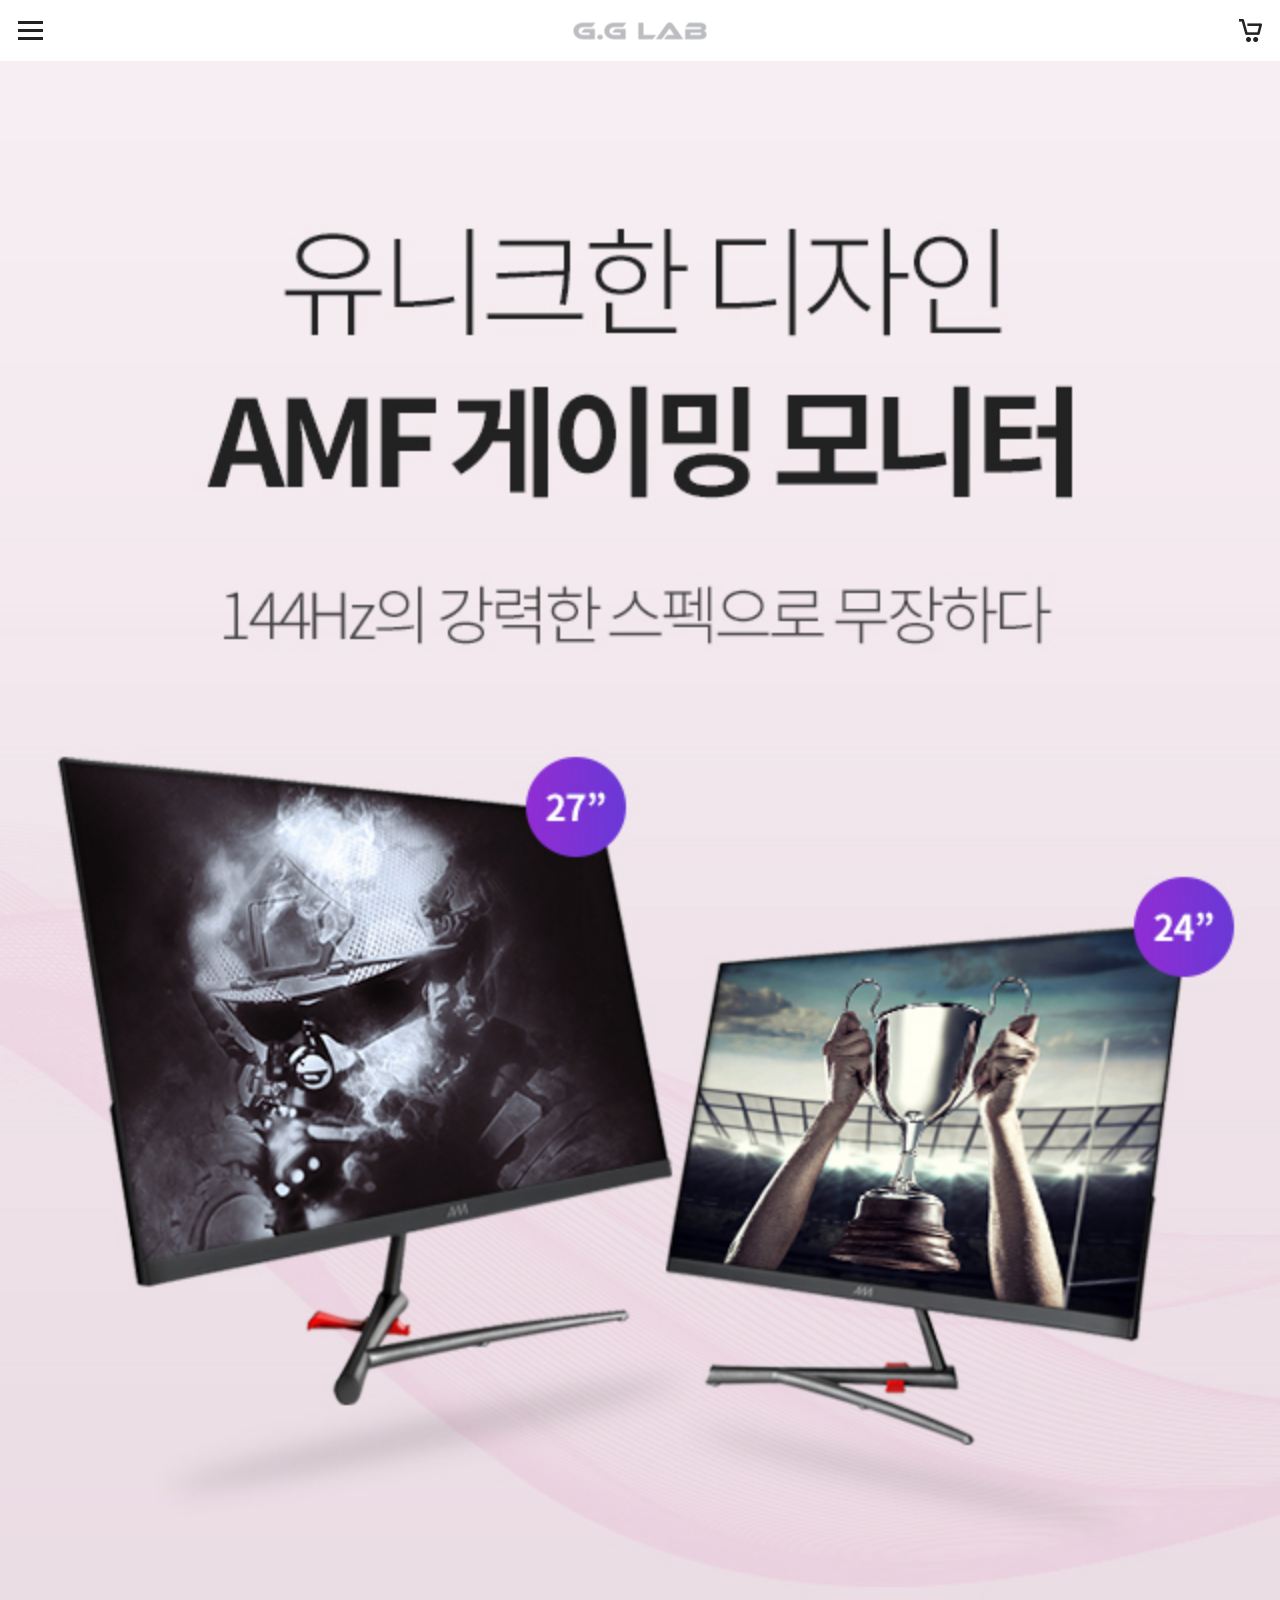
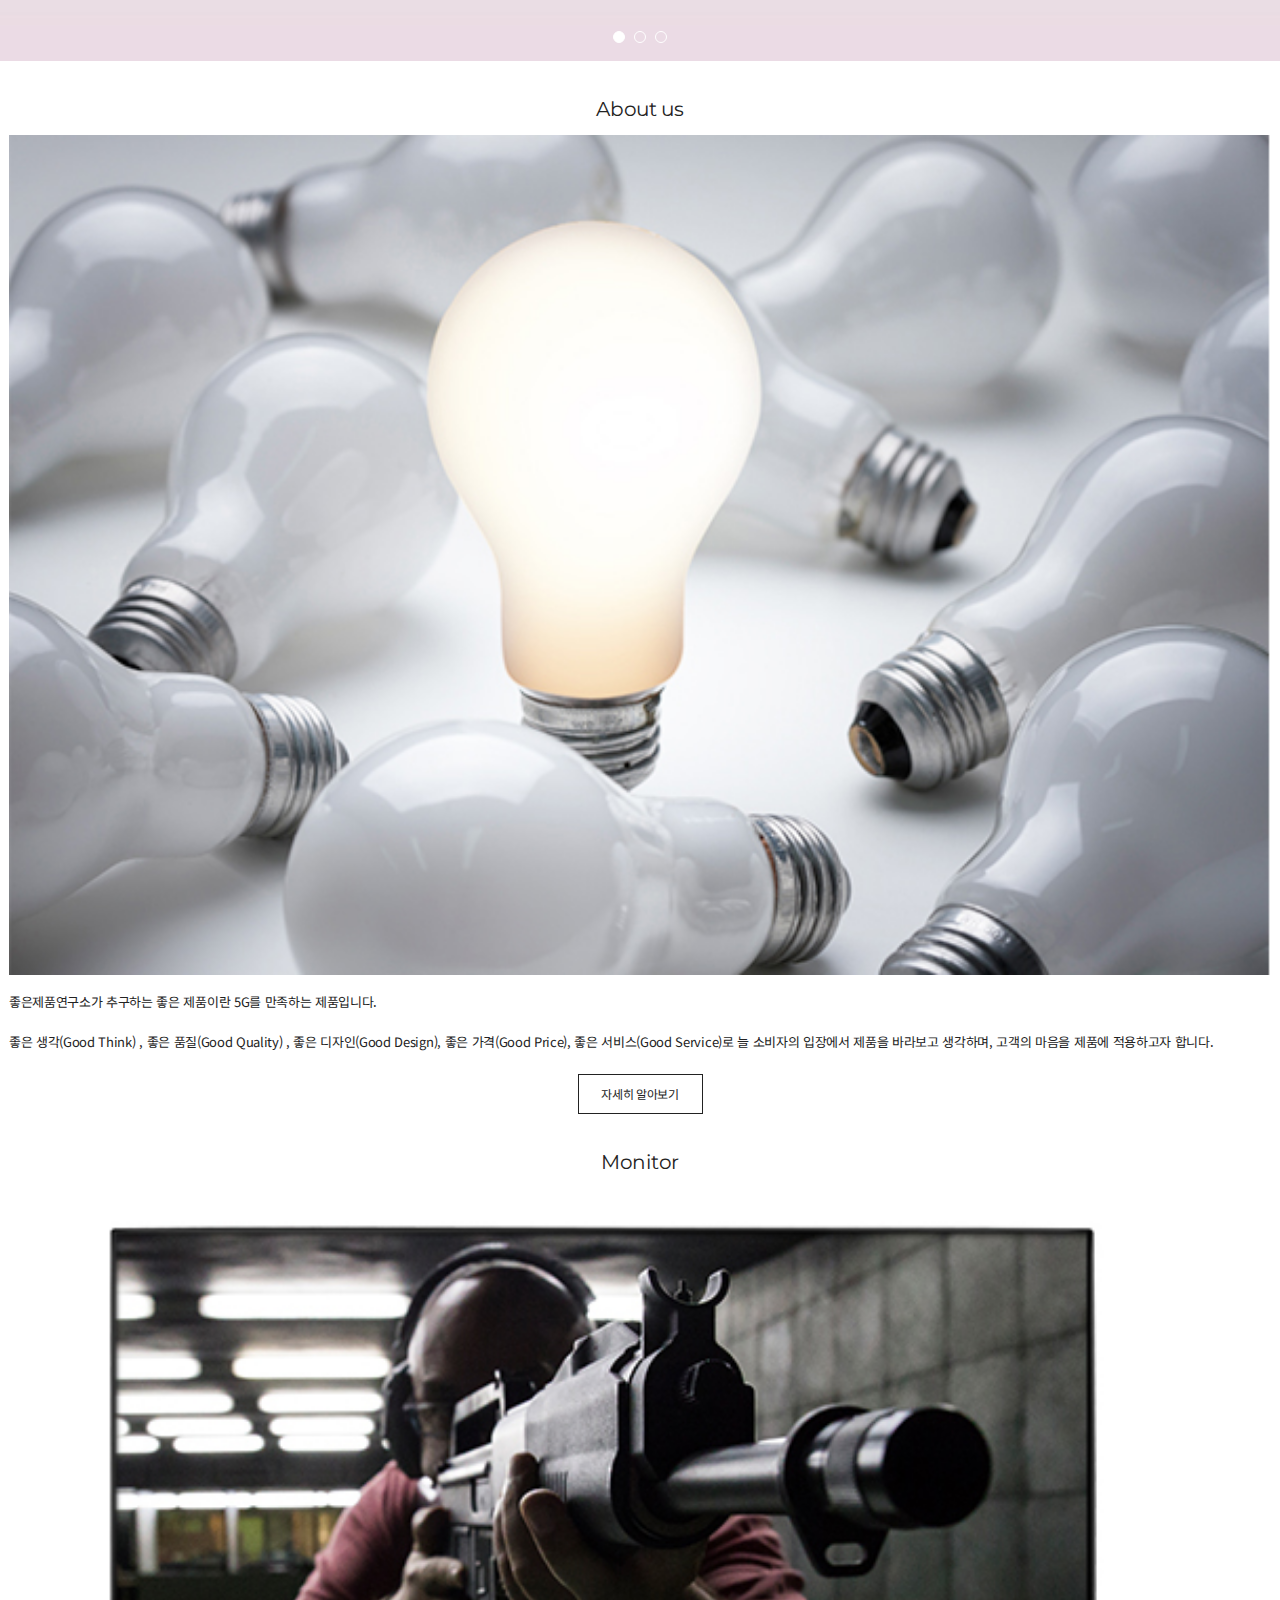
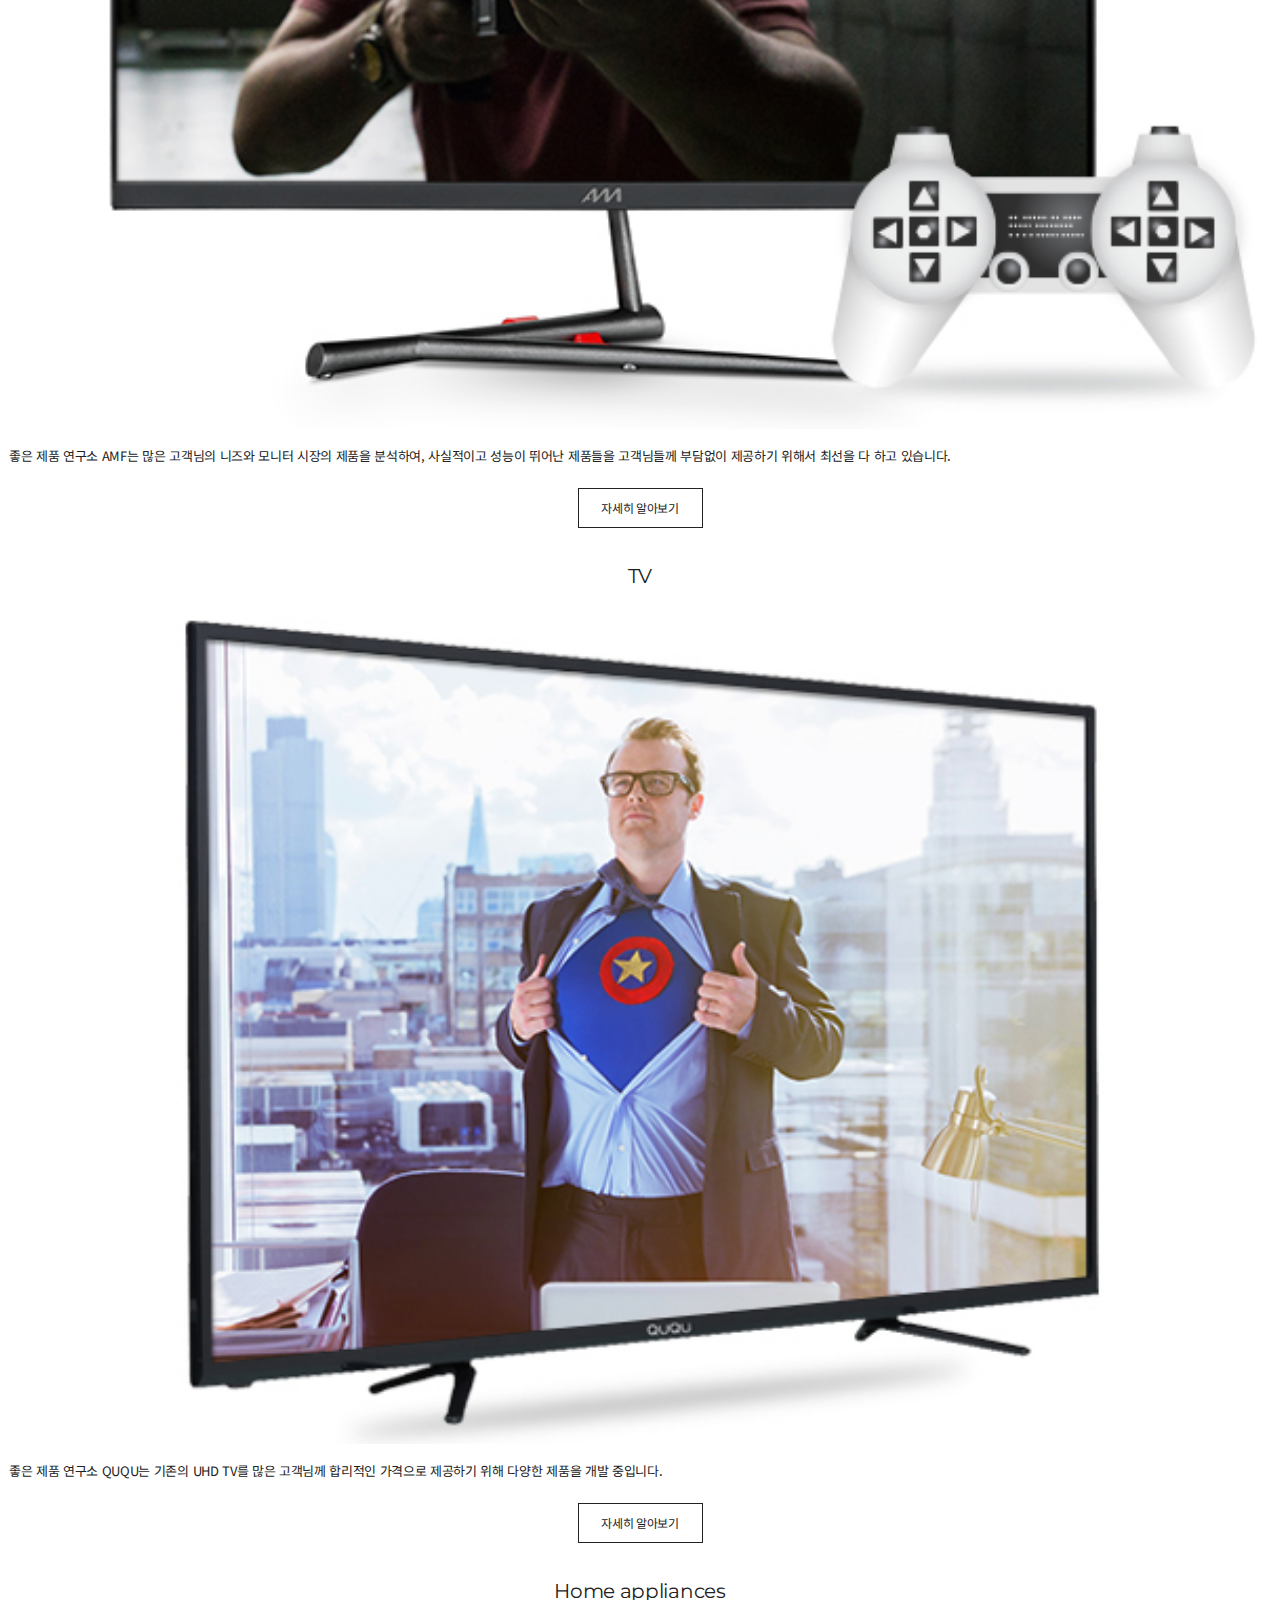
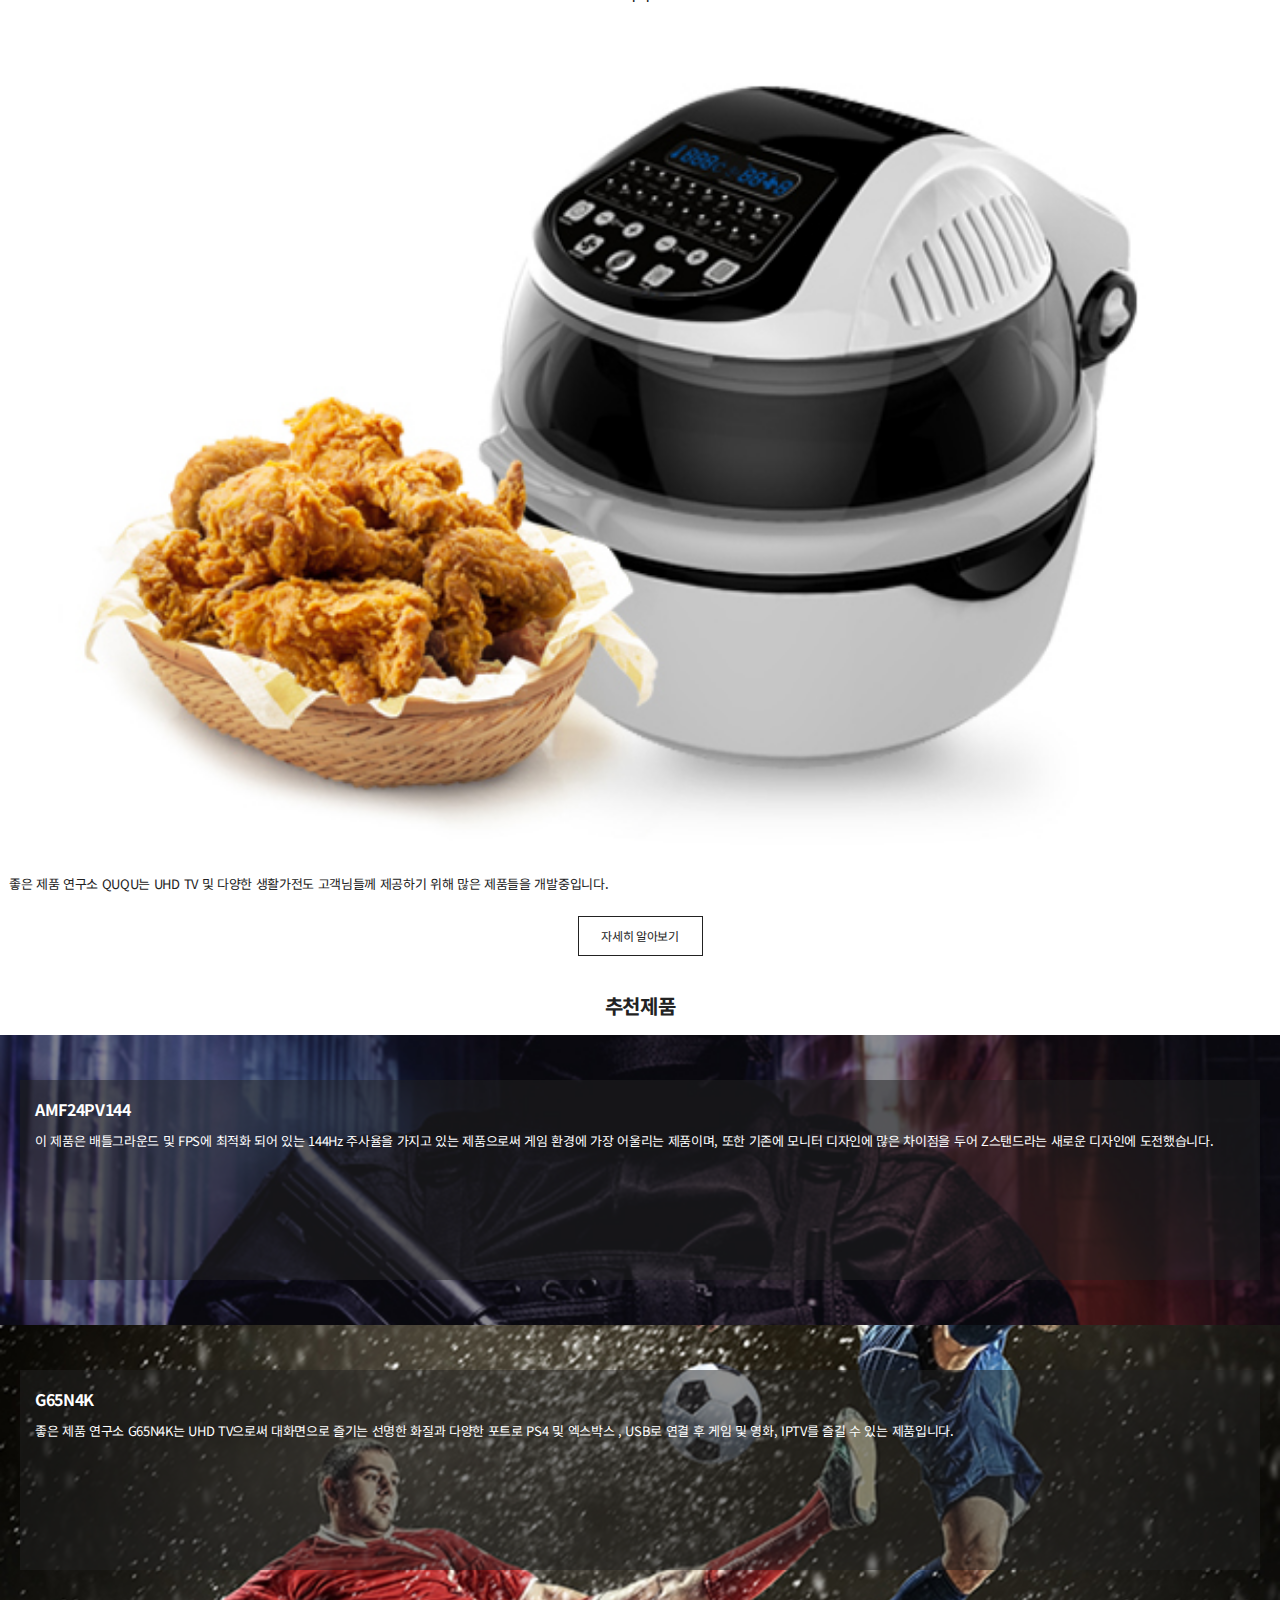
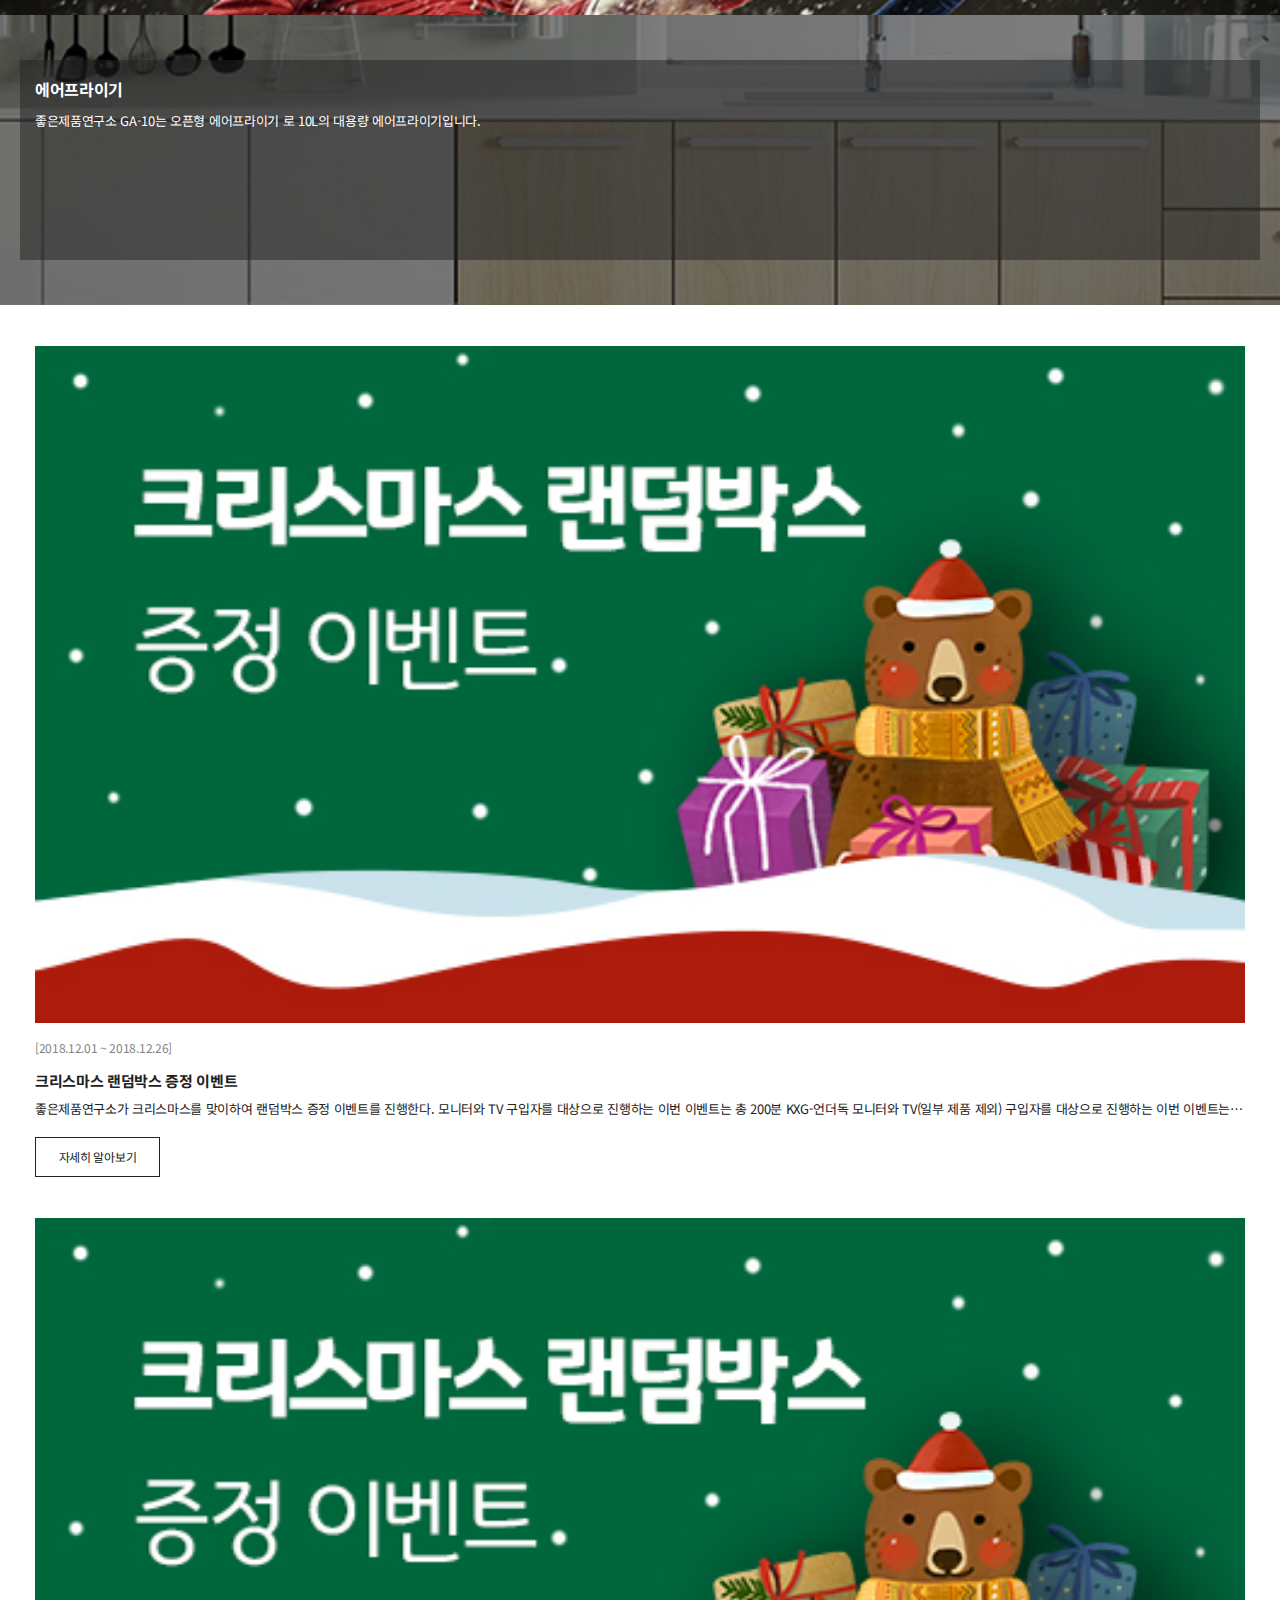
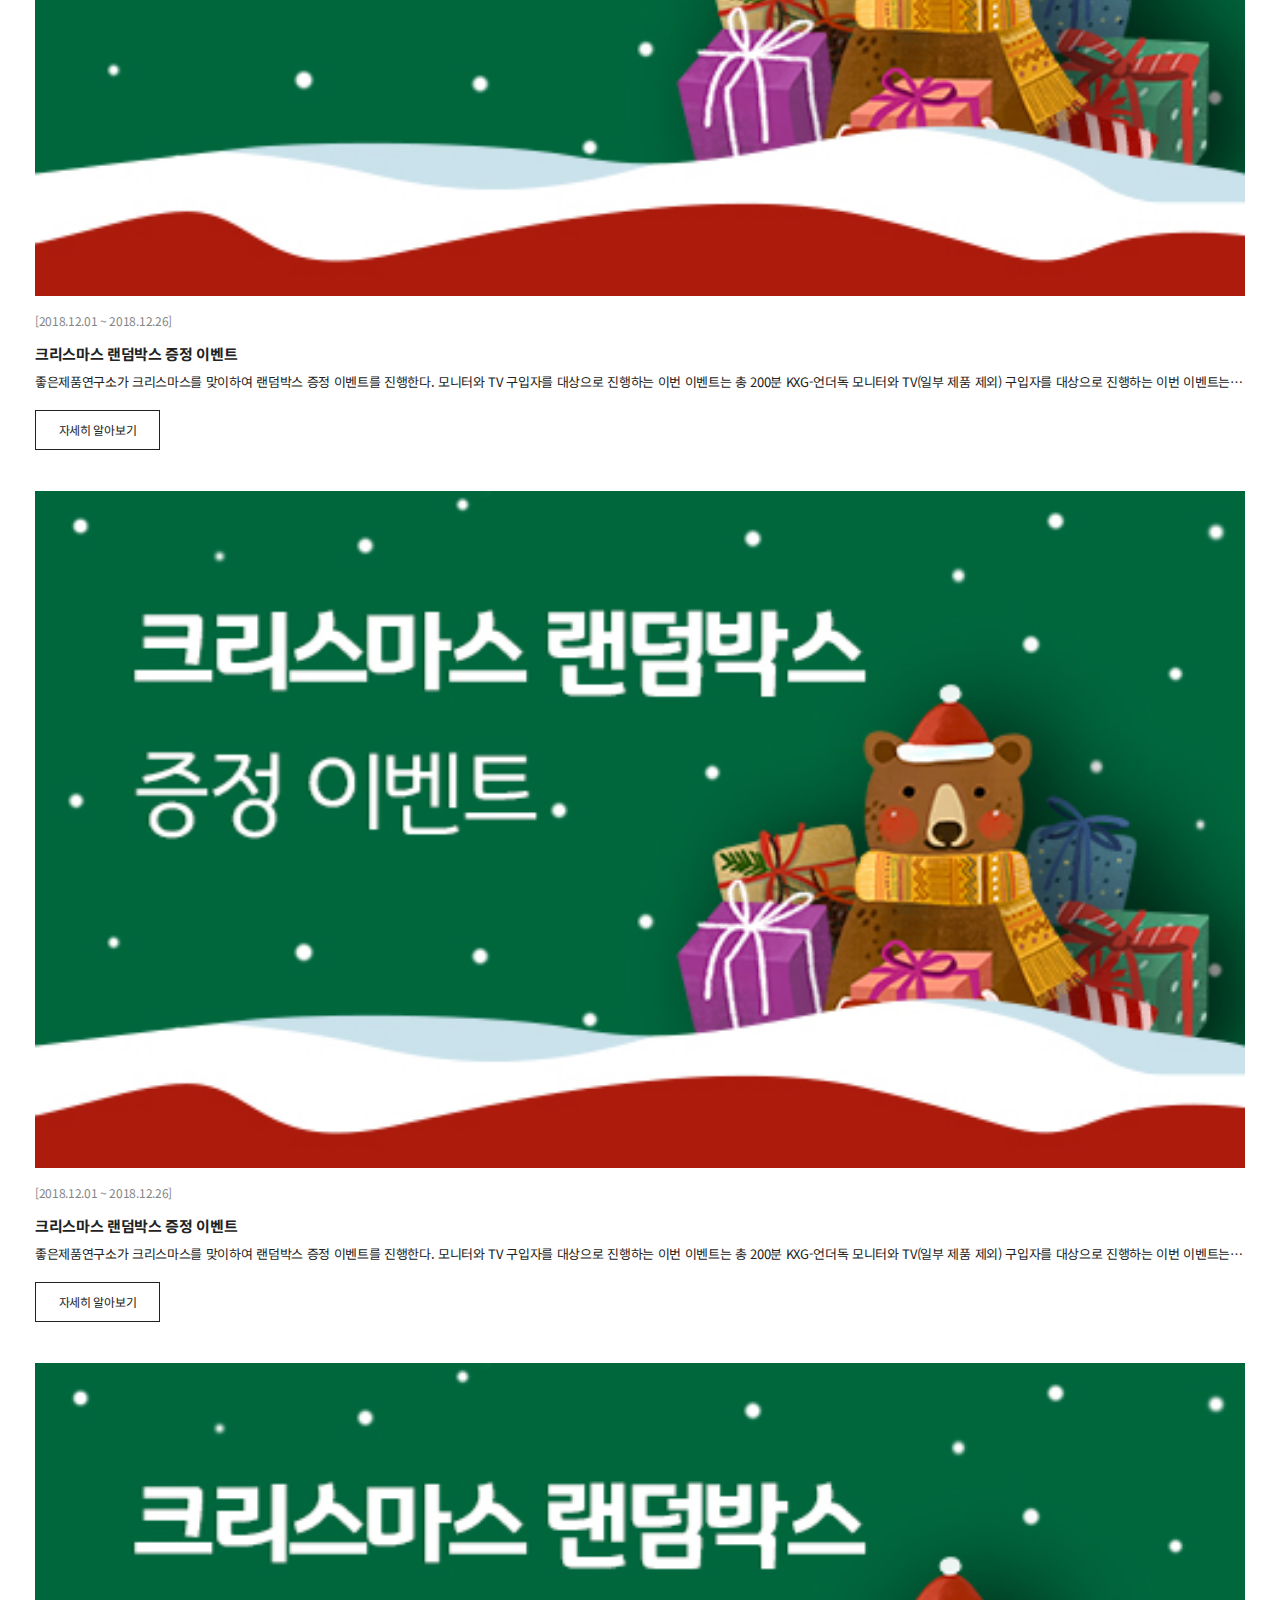
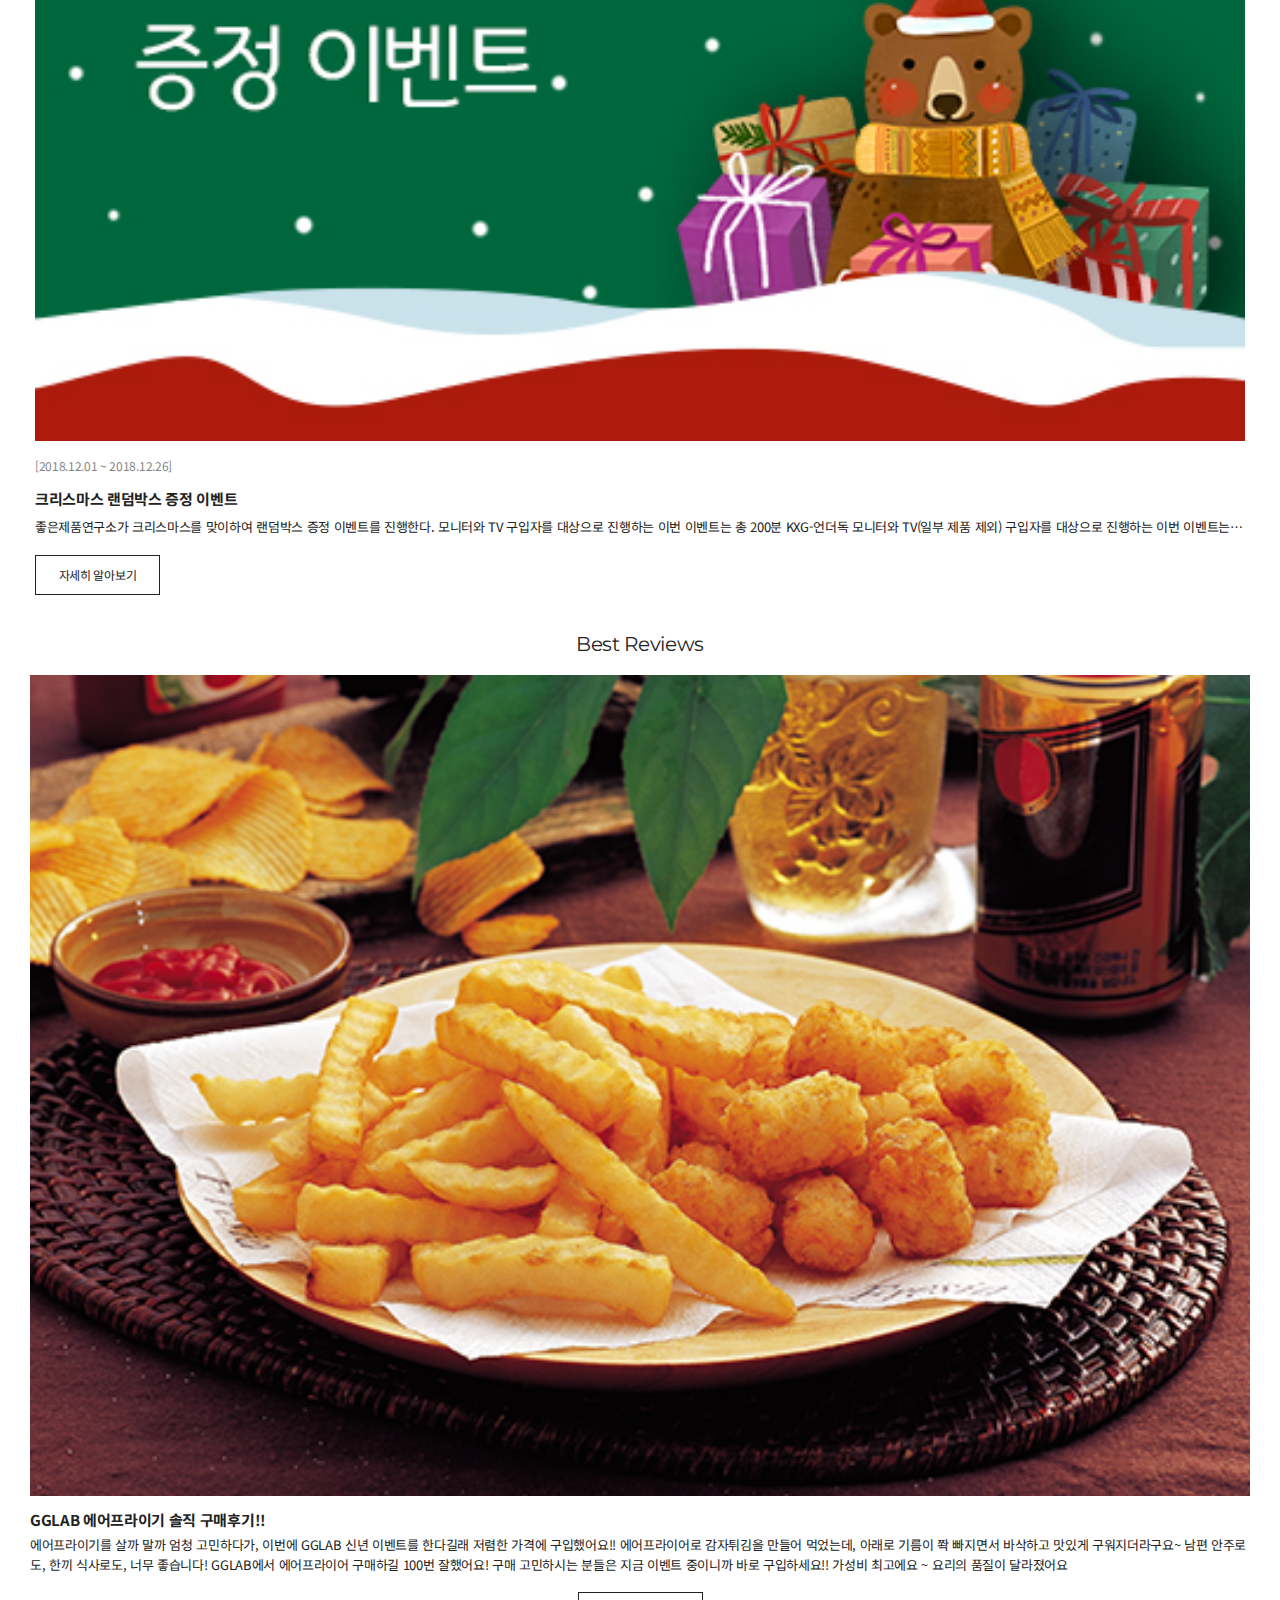
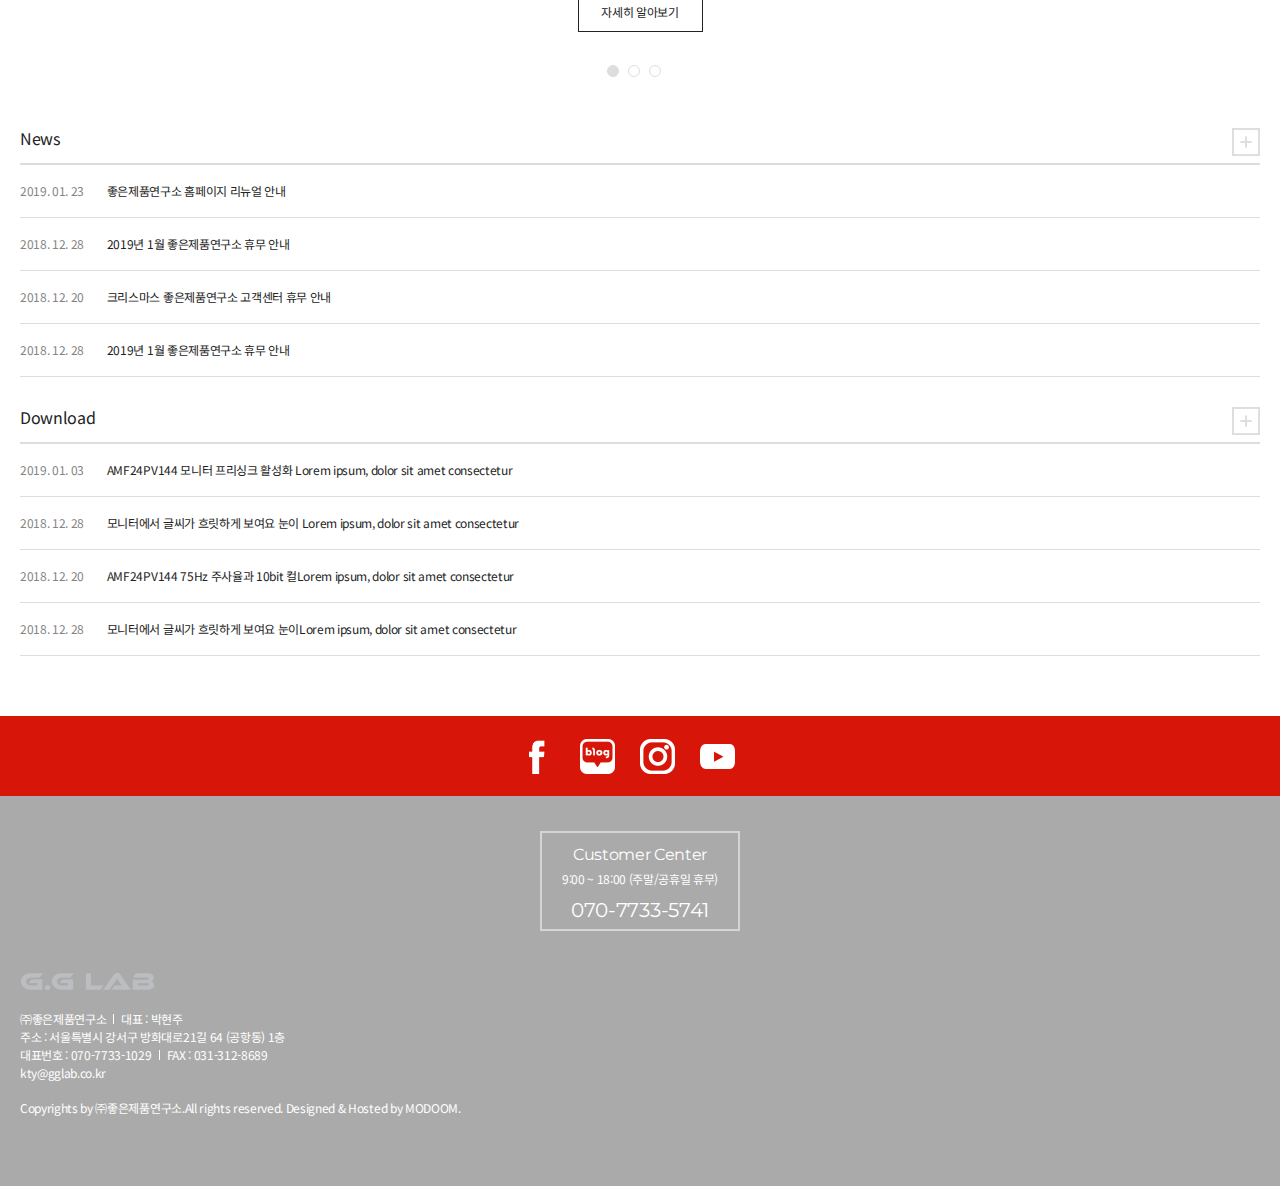
<file: mobile/index.html>
<!DOCTYPE html>
<html lang="ko">
<head>
    <meta charset="UTF-8">
    <meta http-equiv="X-UA-Compatible" content="IE=edge">
    <meta name="viewport" content="width=device-width, initial-scale=1.0">
    <title>Document</title>
    <link rel="stylesheet" href="./assets/css/style.css">
    <link rel="shortcut icon" href="./assets/images/favicon.png">
</head>
<body>
    <div class="wrapper">
        <header class="header">
                <h1 class="logo"><a href=""><span class="blind">G.G Lab</span></a></h1>
                <a href="" class="link-menu"><span class="blind">전체메뉴 보기</span></a>
                <a href="" class="link-cart"><span class="blind">장바구니 바로가기</span></a>
        </header>
        
        <main class="containers">
                <section class="sc-visual">
                    <span class="blind">메인슬라이드 이미지</span>
                <a href="" class="link-image">
                    <img src="./assets/images/m-main-image.jpg" alt="">
                </a>
                <div class="pagination">
                    <span class="bullet active"></span>
                    <span class="bullet"></span>
                    <span class="bullet"></span>
                </div>
            </section>

            <div class="inner">
                <section class="sc-intro">
                    <h2 class="blind">G.G Lab 소개</h2>
                    <div class="group-content">
                        <h3 class="sc-title">About us</h3>
                        <div class="img-box">
                            <img src="./assets/images/m-sc-intro1.jpg" alt="">
                        </div>
                        <div class="info-box">
                            <p class="desc">
                                좋은제품연구소가 추구하는 좋은 제품이란 5G를 만족하는 제품입니다.<br><br>좋은 생각(Good Think) , 좋은 품질(Good Quality) , 좋은 디자인(Good Design), 좋은 가격(Good Price), 좋은 서비스(Good Service)로 늘 소비자의 입장에서 제품을 바라보고 생각하며, 고객의 마음을 제품에 적용하고자 합니다.</p>
                                <a href="" class="link-detail">자세히 알아보기</a>
                        </div>
                    </div>
                    <div class="group-content">
                        <h3 class="sc-title">Monitor</h3>
                        <div class="img-box">
                            <img src="./assets/images/m-sc-intro2.jpg" alt="">
                        </div>
                        <div class="info-box">
                            <p class="desc">
                                좋은 제품 연구소 AMF는 많은 고객님의 니즈와 모니터 시장의 제품을 분석하여, 사실적이고 성능이 뛰어난 제품들을 고객님들께 부담없이 제공하기 위해서 최선을 다 하고 있습니다.</p>
                                <a href="" class="link-detail">자세히 알아보기</a>
                        </div>
                    </div>
                    <div class="group-content">
                        <h3 class="sc-title">TV</h3>
                        <div class="img-box">
                            <img src="./assets/images/m-sc-intro3.jpg" alt="">
                        </div>
                        <div class="info-box">
                            <p class="desc">
                                좋은 제품 연구소 QUQU는 기존의 UHD TV를 많은 고객님께 합리적인 가격으로 제공하기 위해 다양한 제품을 개발 중입니다.</p>
                                <a href="" class="link-detail">자세히 알아보기</a>
                        </div>
                    </div>
                    <div class="group-content">
                        <h3 class="sc-title">Home appliances</h3>
                        <div class="img-box">
                            <img src="./assets/images/m-sc-intro4.jpg" alt="">
                        </div>
                        <div class="info-box">
                            <p class="desc">
                                좋은 제품 연구소 QUQU는 UHD TV 및 다양한 생활가전도 고객님들께 제공하기 위해 많은 제품들을 개발중입니다. </p>
                                <a href="" class="link-detail">자세히 알아보기</a>
                        </div>
                    </div>
                </section>
            </div>

            <section class="sc-recommend">
                <h2 class="sc-title">추천제품</h2>
                <div class="group-content monitor">
                    <div class="inner">
                        <div class="info-box">
                            <h3 class="title">AMF24PV144</h3>
                            <p class="desc">이 제품은 배틀그라운드 및 FPS에 최적화 되어 있는 144Hz 주사율을 가지고 있는 제품으로써 게임 환경에 가장 어울리는 제품이며, 또한 기존에 모니터 디자인에 많은 차이점을 두어 Z스탠드라는 새로운 디자인에 도전했습니다.</p>
                        </div>
                    </div>
                </div>
                <div class="group-content tv">
                    <div class="inner">
                        <div class="info-box">
                            <h3 class="title">G65N4K</h3>
                            <p class="desc">좋은  제품 연구소 G65N4K는 UHD TV으로써 대화면으로 즐기는 선명한 화질과 다양한 포트로 PS4 및 엑스박스 , USB로 연결 후 게임 및 영화, IPTV를 즐길 수 있는 제품입니다.</p>
                        </div>
                    </div>
                </div>
                <div class="group-content air">
                    <div class="inner">
                        <div class="info-box">
                            <h3 class="title">에어프라이기</h3>
                            <p class="desc">좋은제품연구소 GA-10는 오픈형 에어프라이기 로 10L의 대용량 에어프라이기입니다.</p>
                        </div>
                    </div>
                </div>
            </section>

            <div class="inner">
                <section class="sc-event">
                    <h2 class="blind">이벤트</h2>
                    <ul class="event-list">
                        <li class="event-item">
                            <a href="" class="link-event">
                                <div class="img-box">
                                    <img src="./assets/images/m-sc-event-image.jpg" alt="">
                                </div>
                                <div class="info-box">
                                    <em class="term">[2018.12.01 ~ 2018.12.26]</em>
                                    <strong class="title">크리스마스 랜덤박스 증정 이벤트</strong>
                                    <p class="desc">좋은제품연구소가 크리스마스를 맞이하여 랜덤박스 증정 이벤트를 진행한다.  모니터와 TV 구입자를 대상으로 진행하는 이번 이벤트는 총 200분
                                        KXG-언더독 모니터와 TV(일부 제품 제외) 구입자를 대상으로 진행하는 이번 이벤트는 총 200분에게 커브드 모니터, 언더독 게이밍 체어, 블루투스 이어폰, 게이밍 스툴, QX260 번지, 게이밍 장패드를 랜덤박스를 통해 증정한다.</p>
                                </div>
                                <span class="link-detail">자세히 알아보기</span>
                            </a>
                        </li>
                        <li class="event-item">
                            <a href="" class="link-event">
                                <div class="img-box">
                                    <img src="./assets/images/m-sc-event-image.jpg" alt="">
                                </div>
                                <div class="info-box">
                                    <em class="term">[2018.12.01 ~ 2018.12.26]</em>
                                    <strong class="title">크리스마스 랜덤박스 증정 이벤트</strong>
                                    <p class="desc">좋은제품연구소가 크리스마스를 맞이하여 랜덤박스 증정 이벤트를 진행한다.  모니터와 TV 구입자를 대상으로 진행하는 이번 이벤트는 총 200분
                                        KXG-언더독 모니터와 TV(일부 제품 제외) 구입자를 대상으로 진행하는 이번 이벤트는 총 200분에게 커브드 모니터, 언더독 게이밍 체어, 블루투스 이어폰, 게이밍 스툴, QX260 번지, 게이밍 장패드를 랜덤박스를 통해 증정한다.</p>
                                </div>
                                <span class="link-detail">자세히 알아보기</span>
                            </a>
                        </li>
                        <li class="event-item">
                            <a href="" class="link-event">
                                <div class="img-box">
                                    <img src="./assets/images/m-sc-event-image.jpg" alt="">
                                </div>
                                <div class="info-box">
                                    <em class="term">[2018.12.01 ~ 2018.12.26]</em>
                                    <strong class="title">크리스마스 랜덤박스 증정 이벤트</strong>
                                    <p class="desc">좋은제품연구소가 크리스마스를 맞이하여 랜덤박스 증정 이벤트를 진행한다.  모니터와 TV 구입자를 대상으로 진행하는 이번 이벤트는 총 200분
                                        KXG-언더독 모니터와 TV(일부 제품 제외) 구입자를 대상으로 진행하는 이번 이벤트는 총 200분에게 커브드 모니터, 언더독 게이밍 체어, 블루투스 이어폰, 게이밍 스툴, QX260 번지, 게이밍 장패드를 랜덤박스를 통해 증정한다.</p>
                                </div>
                                <span class="link-detail">자세히 알아보기</span>
                            </a>
                        </li>
                        <li class="event-item">
                            <a href="" class="link-event">
                                <div class="img-box">
                                    <img src="./assets/images/m-sc-event-image.jpg" alt="">
                                </div>
                                <div class="info-box">
                                    <em class="term">[2018.12.01 ~ 2018.12.26]</em>
                                    <strong class="title">크리스마스 랜덤박스 증정 이벤트</strong>
                                    <p class="desc">좋은제품연구소가 크리스마스를 맞이하여 랜덤박스 증정 이벤트를 진행한다.  모니터와 TV 구입자를 대상으로 진행하는 이번 이벤트는 총 200분
                                        KXG-언더독 모니터와 TV(일부 제품 제외) 구입자를 대상으로 진행하는 이번 이벤트는 총 200분에게 커브드 모니터, 언더독 게이밍 체어, 블루투스 이어폰, 게이밍 스툴, QX260 번지, 게이밍 장패드를 랜덤박스를 통해 증정한다.</p>
                                </div>
                                <span class="link-detail">자세히 알아보기</span>
                            </a>
                        </li>
                    </ul>
                </section>
                <section class="sc-review">
                    <h2 class="sc-title">Best Reviews</h2>
                    <div class="wrap">
                        <div class="img-box">
                            <img src="./assets/images/m-sc-review-image.jpg" alt="">
                        </div>
                        <div class="info-box">
                            <strong class="title">GGLAB 에어프라이기 솔직 구매후기!!</strong>
                            <p class="desc">에어프라이기를 살까 말까 엄청 고민하다가, 이번에 GGLAB 신년 이벤트를 한다길래 저렴한 가격에 구입했어요!! 에어프라이어로 감자튀김을 만들어 먹었는데, 아래로 기름이 쫙 빠지면서 바삭하고 맛있게 구워지더라구요~ 남편 안주로도, 한끼 식사로도, 너무 좋습니다! GGLAB에서 에어프라이어 구매하길 100번 잘했어요! 구매 고민하시는 분들은 지금 이벤트
                                중이니까 바로 구입하세요!! 가성비 최고에요 ~ 요리의 품질이 달라졌어요</p>
                                <a href="" class="link-detail">자세히 알아보기</a>
                            </div>
                            <div class="pagination">
                                <span class="bullet active"></span>
                                <span class="bullet"></span>
                                <span class="bullet"></span>
                            </div>
                    </div>
                </section>
                
                <section class="sc-board">
                    <h2 class="title">News</h2>
                    <ul class="board-list">
                        <li class="board-item">
                            <a href="">
                                <span class="date">2019. 01. 23</span>
                                <span class="text">좋은제품연구소 홈페이지 리뉴얼 안내</span>
                            </a>
                        </li>
                        <li class="board-item">
                            <a href="">
                                <span class="date">2018. 12. 28</span>
                                <span class="text">2019년 1월 좋은제품연구소 휴무 안내</span>
                            </a>
                        </li>
                        <li class="board-item">
                            <a href="">
                                <span class="date">2018. 12. 20</span>
                                <span class="text">크리스마스 좋은제품연구소 고객센터 휴무 안내</span>
                            </a>
                        </li>
                        <li class="board-item">
                            <a href="">
                                <span class="date">2018. 12. 28</span>
                                <span class="text">2019년 1월 좋은제품연구소 휴무 안내</span>
                            </a>
                        </li>
                    </ul>
                    <a href="" class="link-more"><span class="blind">더보기</span></a>
                </section>

                <section class="sc-board">
                    <h2 class="title">Download</h2>
                    <ul class="board-list">
                        <li class="board-item">
                            <a href="">
                                <span class="date">2019. 01. 03</span>
                                <span class="text">AMF24PV144 모니터 프리싱크 활성화 Lorem ipsum, dolor sit amet consectetur</span>
                            </a>
                        </li>
                        <li class="board-item">
                            <a href="">
                                <span class="date">2018. 12. 28</span>
                                <span class="text">모니터에서 글씨가 흐릿하게 보여요 눈이 Lorem ipsum, dolor sit amet consectetur</span>
                            </a>
                        </li>
                        <li class="board-item">
                            <a href="">
                                <span class="date">2018. 12. 20</span>
                                <span class="text">AMF24PV144 75Hz 주사율과 10bit 컬Lorem ipsum, dolor sit amet consectetur</span>
                            </a>
                        </li>
                        <li class="board-item">
                            <a href="">
                                <span class="date">2018. 12. 28</span>
                                <span class="text">모니터에서 글씨가 흐릿하게 보여요 눈이Lorem ipsum, dolor sit amet consectetur</span>
                            </a>
                        </li>
                    </ul>
                    <a href="" class="link-more"><span class="blind">더보기</span></a>
                </section>
            </div>
        </main>


        <footer class="footer">
            <div class="sns-area">
                <a href="" class="link-sns ic-facebook"><span class="blind">페이스북 바로가기</span></a>
                <a href="" class="link-sns ic-blog"><span class="blind">네이버 블로그 바로가기</span></a>
                <a href="" class="link-sns ic-instagram"><span class="blind">인스타그램 바로가기</span></a>
                <a href="" class="link-sns ic-youtube"><span class="blind">유튜브 바로가기</span></a>
            </div>

            <div class="inner">
                    <div class="group-cs">
                        <h3 class="title">Customer Center</h3>
                        <span class="desc">9:00 ~ 18:00 (주말/공휴일 휴무)</span>
                        <a href="" class="tel">070-7733-5741</a>
                    </div>
                <div class="group-info">
                    <h2 class="logo"><a href=""><span class="blind">하단 로고</span></a></h2>
                    <address class="addr-area">
                        <p>㈜좋은제품연구소<i class="bar"></i>대표 : 박현주<br>주소 : 서울특별시 강서구 방화대로21길 64 (공항동) 1층</p>
                        <p>대표번호 : 070-7733-1029<i class="bar"></i>FAX : 031-312-8689<br><a href="mailto:kty@gglab.co.kr">kty@gglab.co.kr</a></p>
                        <p class="copy">Copyrights by ㈜좋은제품연구소.All rights reserved. Designed & Hosted by MODOOM.</p>
                    </address>
                </div>
            </div>


        </footer>
    </div>
</body>
</html>
</file>
<file: mobile/assets/css/style.css>
@charset "UTF-8";
@import url("https://fonts.googleapis.com/css2?family=Montserrat:wght@400;500;700&family=Noto+Sans+KR:wght@400;500;700&display=swap");
body {
  font-size: 13px;
  letter-spacing: -0.025em;
  font-family: "Noto Sans KR", sans-serif;
  margin: 0 auto;
}

.wrapper {
  width: 100%;
  margin: 0 auto;
  color: #222;
}

.inner {
  width: 100%;
  margin: 0 auto;
}

.blind {
  position: absolute;
  width: 1px;
  height: 1px;
  overflow: hidden;
  clip: rect(0 0 0 0);
  margin: -1px;
}

blockquote, body, button, code, dd, div, dl, dt, fieldset, form, h1, h2, h3, h4, h5, h6, input, legend, li, ol, p, pre, select, td, textarea, th, ul {
  margin: 0;
  padding: 0;
  font: inherit;
}

fieldset, img {
  border: 0;
}

dl, li, menu, ol, ul {
  list-style: none;
}

blockquote, q {
  quotes: none;
}

blockquote:after, blockquote:before, q:after, q:before {
  content: "";
  content: none;
}

button, input, select, textarea {
  vertical-align: middle;
  font-size: 100%;
}

button {
  border: 0;
  background-color: transparent;
  cursor: pointer;
}

table {
  border-collapse: collapse;
  border-spacing: 0;
}

body {
  -webkit-text-size-adjust: none;
}

input:checked[type=checkbox] {
  background-color: #666;
  -webkit-appearance: checkbox;
}

html input[type=button], input[type=email], input[type=password], input[type=reset], input[type=search], input[type=submit], input[type=tel], input[type=text] {
  -webkit-appearance: none;
  border-radius: 0;
}

input[type=search]::-webkit-search-cancel-button {
  -webkit-appearance: none;
}

body, button, input, select, td, textarea, th {
  font-size: 13px;
  line-height: 1;
  font-family: "Noto Sans KR", sans-serif, Apple SD Gothic Neo, Malgun Gothic, 맑은 고딕, sans-serif;
  font-weight: 400;
  color: inherit;
}

a {
  color: inherit;
}

a, a:active, a:hover {
  text-decoration: none;
}

address, caption, cite, code, dfn, em, var {
  font-style: normal;
  font-weight: 400;
}

img {
  display: block;
  width: 100%;
}

.header {
  height: 61px;
  width: 100%;
  background: #fff;
  box-shadow: 0 2px 3px rgba(0, 0, 0, 0.1);
  position: relative;
  display: flex;
  justify-content: space-between;
  align-items: center;
}
.header .logo {
  background: url(../images/m-logo.png) no-repeat center/contain;
  width: 133px;
  height: 17px;
  position: absolute;
  top: 50%;
  left: 50%;
  transform: translate(-50%, -50%);
}
.header .logo a {
  display: block;
  height: 17px;
}
.header .link-menu {
  width: 25px;
  height: 19px;
  background: url(../images/ic-menu-bar.png) no-repeat center/contain;
  margin-left: 18px;
}
.header .link-cart {
  width: 24px;
  height: 23px;
  background: url(../images/ic-cart.png) no-repeat center/contain;
  margin-right: 18px;
}

.footer {
  padding-top: 30px;
}
.footer .sns-area {
  height: 80px;
  background: #d71609;
  display: flex;
  align-items: center;
  justify-content: center;
}
.footer .sns-area .link-sns {
  width: 35px;
  height: 35px;
  margin-right: 25px;
}
.footer .sns-area .link-sns.ic-facebook {
  background: url(../images/ic-facebook.png) no-repeat center/contain;
}
.footer .sns-area .link-sns.ic-blog {
  background: url(../images/ic-blog.png) no-repeat center/contain;
}
.footer .sns-area .link-sns.ic-instagram {
  background: url(../images/ic-insta.png) no-repeat center/contain;
}
.footer .sns-area .link-sns.ic-youtube {
  background: url(../images/ic-youtube.png) no-repeat center/contain;
}
.footer .inner {
  background: #aaaaaa;
  height: 390px;
  padding-top: 35px;
  box-sizing: border-box;
}
.footer .inner .group-cs {
  width: 200px;
  height: 100px;
  border: 2px solid #d5d5d5;
  box-sizing: border-box;
  margin: 0 auto;
  color: #fff;
  text-align: center;
}
.footer .inner .group-cs .title {
  font-family: "Montserrat", sans-serif;
  font-weight: normal;
  padding-top: 12px;
}
.footer .inner .group-cs .desc {
  display: block;
  font-size: 12px;
  margin-top: 8px;
}
.footer .inner .group-cs .tel {
  display: block;
  font-family: "Montserrat", sans-serif;
  font-size: 20px;
  margin-top: 15px;
}
.footer .inner .group-info {
  margin-top: 42px;
  padding: 0 20px;
  color: #fff;
  font-size: 12px;
  line-height: 18px;
}
.footer .inner .group-info .logo {
  background: url(../images/m-logo.png) no-repeat center/contain;
  width: 135px;
  height: 17px;
  margin-bottom: 20px;
}
.footer .inner .group-info .addr-area {
  line-height: 18px;
}
.footer .inner .group-info .addr-area .bar {
  display: inline-block;
  height: 10px;
  width: 1px;
  background: #fff;
  margin: 0 7px;
}
.footer .inner .group-info .addr-area .copy {
  margin-top: 17px;
}

.link-detail {
  width: 125px;
  height: 40px;
  box-sizing: border-box;
  border: 1px solid #222;
  font-size: 12px;
  display: block;
  text-align: center;
  line-height: 38px;
}
.sc-intro .link-detail {
  margin: 0 auto;
}
.sc-review .link-detail {
  margin: 0 auto;
}

.sc-title {
  text-align: center;
  font-size: 20px;
  font-family: "Montserrat", sans-serif;
}
.sc-intro .sc-title {
  margin: 38px 0 16px 0;
}
.sc-recommend .sc-title {
  margin: 40px 0 19px 0;
  font-size: 20px;
  font-family: "Noto Sans KR", sans-serif;
  font-weight: bold;
}
.sc-review .sc-title {
  margin: 39px 0 21px 0;
}

.title {
  font-weight: bold;
  font-size: 16px;
  line-height: 20px;
  font-family: "Noto Sans KR", sans-serif;
}
.sc-event .title {
  font-size: 15px;
}
.sc-review .title {
  font-size: 15px;
}
.sc-board .title {
  padding-bottom: 15px;
  font-weight: normal;
}

.sc-visual {
  position: relative;
}
.sc-visual .pagination {
  display: flex;
  gap: 9px;
  position: absolute;
  bottom: 18px;
  left: 50%;
  transform: translateX(-50%);
}
.sc-visual .pagination .bullet {
  width: 10px;
  height: 10px;
  border: 1px solid #fff;
  border-radius: 50%;
}
.sc-visual .pagination .bullet.active {
  background: #fff;
}

.sc-intro {
  padding: 0 9px;
}
.sc-intro .group-content .info-box .desc {
  margin: 17px 0 22px 0;
  line-height: 20px;
  text-align: justify;
}

.sc-recommend .group-content {
  padding: 45px 20px;
  box-sizing: border-box;
}
.sc-recommend .group-content.monitor {
  background: url(../images/m-sc-reco1.jpg) center/cover;
}
.sc-recommend .group-content.tv {
  background: url(../images/m-sc-reco2.jpg) center/cover;
}
.sc-recommend .group-content.air {
  background: url(../images/m-sc-reco3.jpg) center/cover;
}
.sc-recommend .group-content .inner {
  width: 100%;
  height: 200px;
  padding: 19px 15px 49px 15px;
  box-sizing: border-box;
  background-color: rgba(34, 34, 34, 0.5);
  box-sizing: border-box;
}
.sc-recommend .group-content .inner .info-box {
  color: #fff;
}
.sc-recommend .group-content .inner .info-box .desc {
  margin-top: 12px;
  line-height: 20px;
  text-align: justify;
}

.sc-event {
  padding: 0 35px;
}
.sc-event .event-item {
  margin-top: 41px;
}
.sc-event .event-item .info-box .term {
  font-size: 12px;
  display: block;
  color: #858585;
  margin: 15px 0 13px 0;
  line-height: 20px;
}
.sc-event .event-item .info-box .desc {
  margin: 11px 0 22px 0;
  display: block;
  white-space: nowrap;
  text-overflow: ellipsis;
  overflow: hidden;
}

.sc-review {
  padding: 0 30px;
}
.sc-review .wrap .info-box {
  margin-top: 14px;
}
.sc-review .wrap .info-box .desc {
  line-height: 20px;
  margin: 5px 0 17px 0;
  text-overflow: ellipsis;
  overflow: hidden;
  line-height: 20px;
  max-height: 40px;
  -webkit-box-orient: vertical;
  -webkit-line-clamp: 2;
  display: -webkit-box;
}
.sc-review .wrap .pagination {
  display: flex;
  gap: 9px;
  justify-content: center;
  margin: 33px 0 51px 0;
}
.sc-review .wrap .pagination .bullet {
  width: 10px;
  height: 10px;
  border: 1px solid #ddd;
  border-radius: 50%;
  transform: translateX(-50%);
}
.sc-review .wrap .pagination .bullet.active {
  background: #ddd;
}

.sc-board {
  padding: 0 20px;
  position: relative;
  margin-bottom: 30px;
}
.sc-board .title {
  border-bottom: 2px solid #ddd;
}
.sc-board .board-list .board-item a {
  font-size: 12px;
  padding: 20px 0 20px 0;
  border-bottom: 1px solid #ddd;
  display: block;
  height: 100%;
  display: block;
  white-space: nowrap;
  text-overflow: ellipsis;
  overflow: hidden;
}
.sc-board .board-list .board-item a .date {
  margin-right: 20px;
  color: #858585;
}
.sc-board .link-more {
  width: 28px;
  height: 28px;
  display: block;
  background: url(../images/ic-more.png) no-repeat center;
  background-size: 100%;
  position: absolute;
  right: 20px;
  top: 0;
}
</file>
